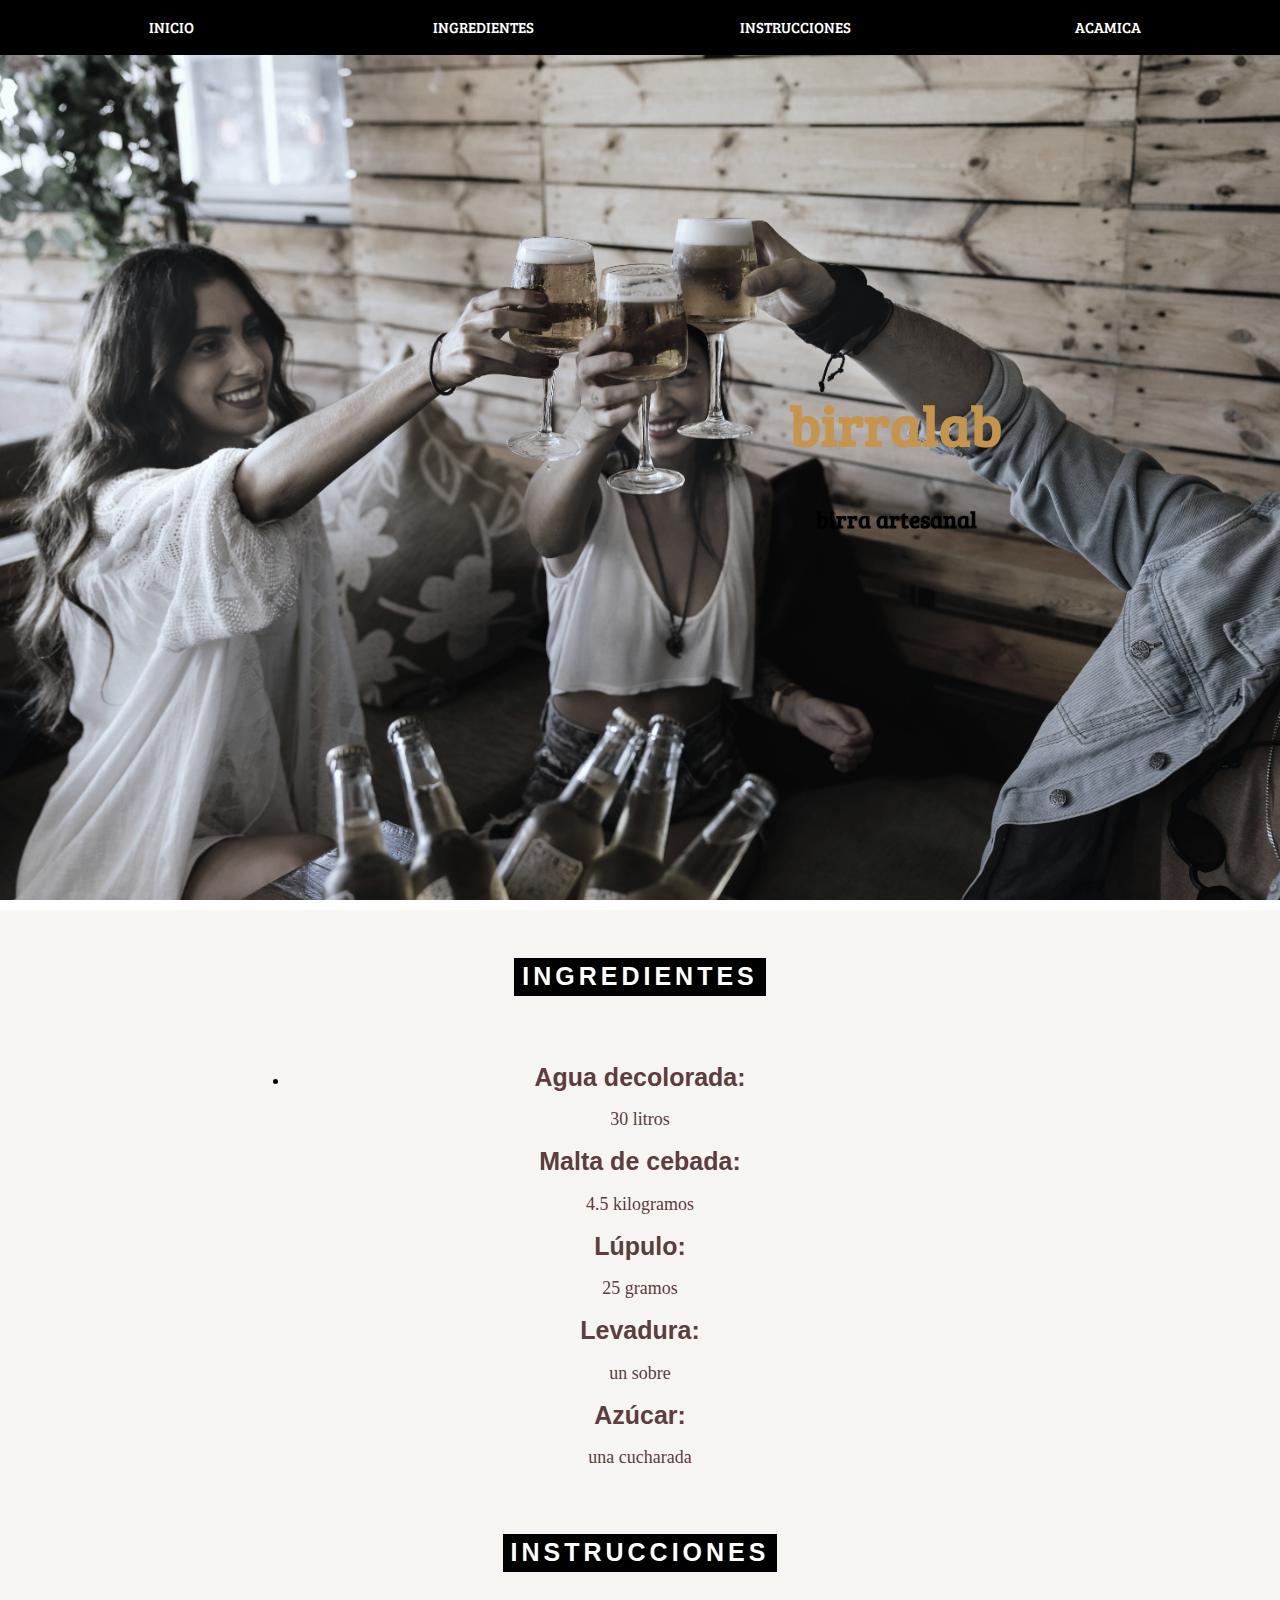
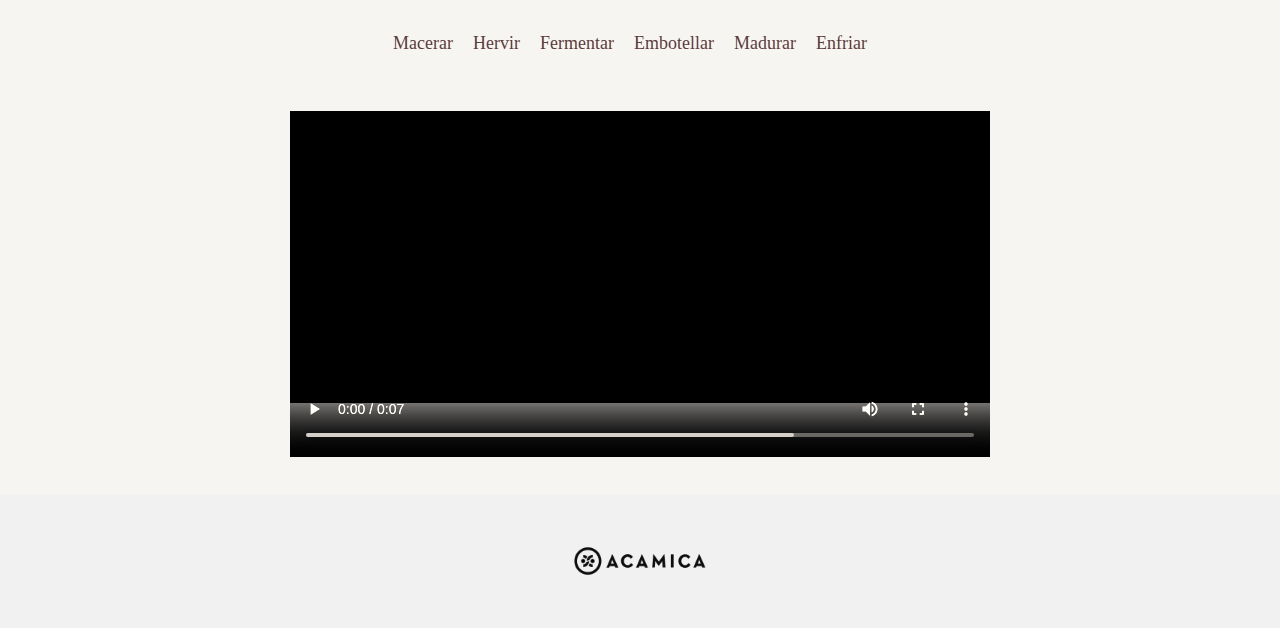
<file: index.html>
<!-- Esto es un comentario -->
<!-- Los comentarios en mayuscula indican que hay algo que completar en ese lugar. Los comentarios en minuscula son puramente indicativos -->

<!DOCTYPE html>
<html>
  <!-- Aca empieza el encabezado de la pagina -->
  <head>
    <title>Birra Lab</title>
    <meta charset="UTF-8">
    <meta name="viewport" content="width=device-width, initial-scale=1">
    <link rel="stylesheet" type=text/css href="css/extras.css">
    <link rel="stylesheet" type=text/css href="css/style.css">
    <link href="https://fonts.googleapis.com/css?family=Bree+Serif" rel="stylesheet">
  </head>
  <!-- Aca termina el encabezado de la pagina -->


  <!-- Aca empieza el cuerpo. Desde aca se ve el contenido de la pagina-->
  <body>
    <!-- Aca empieza la barra superior -->
    <div class="fijar-navegacion">
      <div class="fila padding color-negro">
        <div class="columna s3">
          <a href="#" class="boton bloque color-negro">INICIO</a>
        </div>
        <div class="columna s3">
          <a href="#ingredientes" class="boton bloque color-negro">INGREDIENTES</a>
        </div>
        <div class="columna s3">
          <a href="#instrucciones" class="boton bloque color-negro">INSTRUCCIONES</a>
        </div>
        <div class="columna s3"><a href="https://www.acamica.com" class="boton bloque color-negro">ACAMICA</a></div>
      </div>
    </div>
    <!-- Aca termina la barra superior -->


    <!-- Aca empieza el encabezado con la imagen de fondo -->
    <header class="imagen-fondo container escala-grises-50" id="home">
      <div class="alinear-derecha centrar" style="width:60%">
        <!-- AGREGAR EL TITULO PRINCIPAL DE LA PAGINA EN LA LINEA DE ABAJO-->
        <h1>birralab</h1>

        <!-- AGREGAR EL SUBTITULO PRINCIPAL DE LA PAGINA EN LA LINEA DE ABAJO-->
        <h2>birra artesanal</h2>


      </div>
    </header>
    <!-- Aca termina el encabezado con la imagen de fondo -->


    <!-- Aca empieza la seccion Ingredientes -->
    <div class="color-arena escala-grises-75">
      <div class="container" id="ingredientes">
        <div class="contenido" style="max-width:700px">
          <h3 class="centrar padding-48"><span class="tag espacio-letras">INGREDIENTES</span></h3>
          <!-- COMPLETAR CON LOS INGREDIENTES PARA HACER CERVEZA EN LAS LINEAS DE ABAJO-->
          <p>
            <li>
              <ul><h3>Agua decolorada:</h3> 30 litros</ul>
            <ul><h3>Malta de cebada:</h3> 4.5 kilogramos</ul>
            <ul><h3>Lúpulo:</h3> 25 gramos</ul>
            <ul><h3>Levadura:</h3> un sobre</ul>
            <ul><h3>Azúcar:</h3> una cucharada</ul>
          </li>
          </p>

        </div>
      </div>
      <!-- Aca termina la seccion Ingredientes -->


      <!-- Aca empieza la seccion Instrucciones -->
      <div class="container" id="instrucciones" style="padding-bottom:32px;">
        <div class="contenido" style="max-width:700px">
          <h3 class="centrar padding-48"><span class="tag espacio-letras">INSTRUCCIONES</span></h3>


          <ul id="pasoAPaso" class="font-size"></ul>
          <video class="sepia" style="width:100%;height:400px;" src="videos/inicio.mp4" id="myvideo" controls style="background:black"></video>
        </div>
      </div>
    </div>
    <!-- Aca termina la seccion Instrucciones -->


    <!-- Aca comienza el pie de pagina -->
    <footer class="centrar color-gris-claro padding-48">
      <a href="https://www.acamica.com" target="_blank"><img alt="Logo de Acamica" src="img/logo.png" style="max-width:150px"></a>
    </footer>
    <!-- Aca termina el pie de pagina -->


    <!-- Aca empieza el codigo JavaScript -->
    <script src="js/script.js"></script>
    <script>
      window.onload = function(){

        //----ORDENAR LAS FUNCIONES A CONTINUACION DE ACUERDO A COMO SE REALIZA LA CERVEZA
        macerar();
        hervir();
        fermentar();
        embotellar();
        madurar();
        enfriar();

        //----FIN DE FUNCIONES A ORDENAR

        //NO MODIFICAR
        play();
        check();
      }
    </script>
    <!-- Aca termina el codigo JavaScript -->
  </body>
  <!-- Aca termina el cuerpo de la pagina -->
</html>
</file>
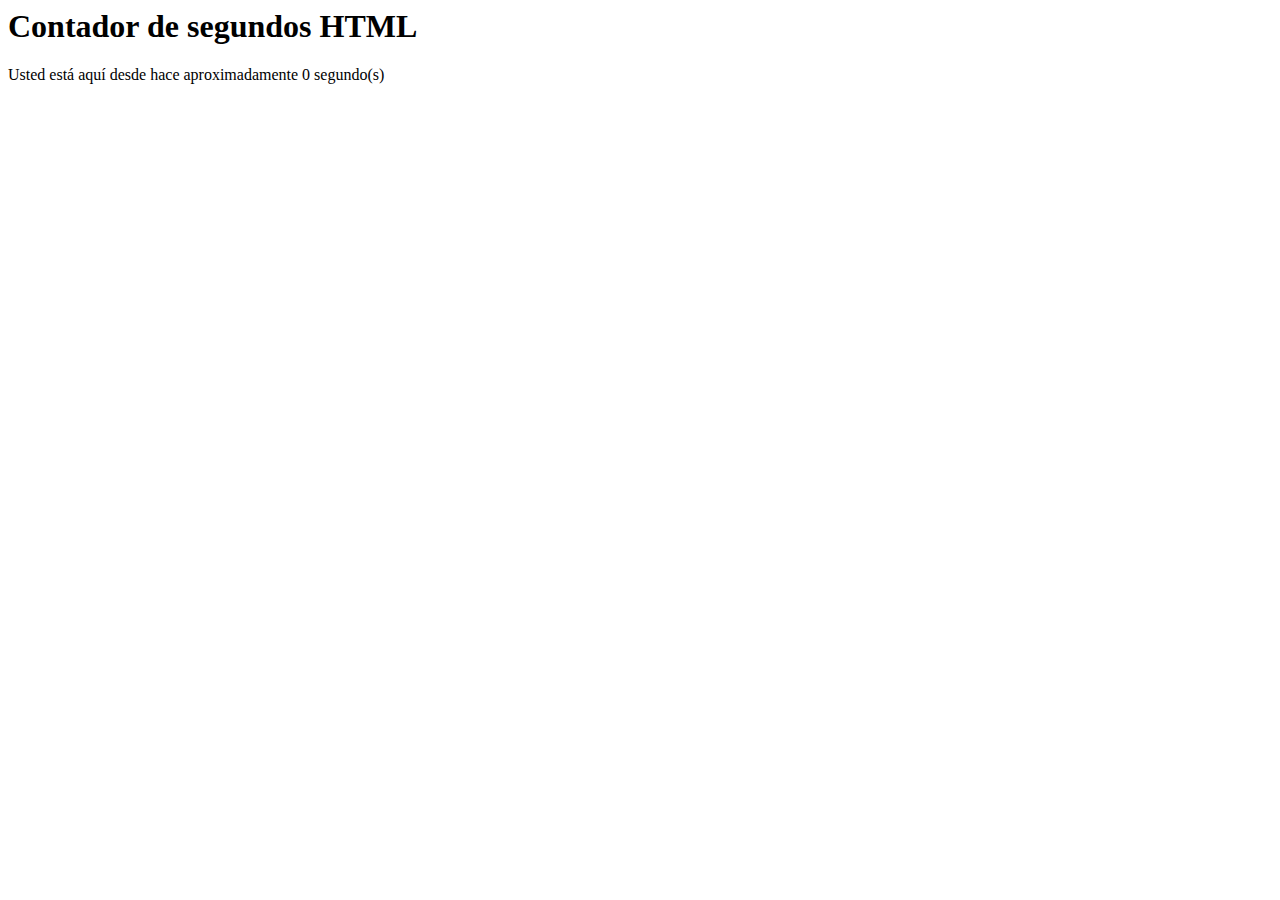
<file: prueba.html>
<html>
<head>
  <meta charset="UTF-8">
  <title>Demostración de Eventos Periódicos</title>
</head>
<body>
  <h1>Contador de segundos HTML</h1>

  <p>Usted está aquí desde hace aproximadamente <span class="contador">0</span> segundo(s)</p>

  <script src="http://code.jquery.com/jquery-1.11.0.min.js"></script>
  <script>
     var contador = 0;
     function refrescarContador() {
        $('.contador').html(contador);
     }
     function incrementarContador() {
        contador++;
</file>
<file: css/extras.css>
html {
    box-sizing: border-box
}
*,
*:before,
*:after {
    box-sizing: inherit
}

html {
    -ms-text-size-adjust: 100%;
    -webkit-text-size-adjust: 100%
}
body {
    margin: 0
}
article,
aside,
details,
figcaption,
figure,
footer,
header,
main,
menu,
nav,
section,
summary {
    display: block
}
audio,
canvas,
progress,
video {
    display: inline-block
}
progress {
    vertical-align: baseline
}
audio:not([controls]) {
    display: none;
    height: 0
}
[hidden],
template {
    display: none
}
a {
    background-color: transparent;
    -webkit-text-decoration-skip: objects
}
a:active,
a:hover {
    outline-width: 0
}
abbr[title] {
    border-bottom: none;
    text-decoration: underline;
    text-decoration: underline dotted
}
dfn {
    font-style: italic
}
mark {
    background: #ff0;
    color: #000
}
small {
    font-size: 80%
}
sub,
sup {
    font-size: 75%;
    line-height: 0;
    position: relative;
    vertical-align: baseline
}
sub {
    bottom: -0.25em
}
sup {
    top: -0.5em
}
figure {
    margin: 1em 40px
}
img {
    border-style: none
}
svg:not(:root) {
    overflow: hidden
}
code,
kbd,
pre,
samp {
    font-family: monospace, monospace;
    font-size: 1em
}
hr {
    box-sizing: content-box;
    height: 0;
    overflow: visible
}
button,
input,
select,
textarea {
    font: inherit;
    margin: 0
}
optgroup {
    font-weight: bold
}
button,
input {
    overflow: visible
}
button,
select {
    text-transform: none
}
button,
html [type=button],
[type=reset],
[type=submit] {
    -webkit-appearance: button
}
button::-moz-focus-inner,
[type=button]::-moz-focus-inner,
[type=reset]::-moz-focus-inner,
[type=submit]::-moz-focus-inner {
    border-style: none;
    padding: 0
}
button:-moz-focusring,
[type=button]:-moz-focusring,
[type=reset]:-moz-focusring,
[type=submit]:-moz-focusring {
    outline: 1px dotted ButtonText
}
fieldset {
    border: 1px solid #c0c0c0;
    margin: 0 2px;
    padding: .35em .625em .75em
}
legend {
    color: inherit;
    display: table;
    max-width: 100%;
    padding: 0;
    white-space: normal
}
textarea {
    overflow: auto
}
[type=checkbox],
[type=radio] {
    padding: 0
}
[type=number]::-webkit-inner-spin-button,
[type=number]::-webkit-outer-spin-button {
    height: auto
}
[type=search] {
    -webkit-appearance: textfield;
    outline-offset: -2px
}
[type=search]::-webkit-search-cancel-button,
[type=search]::-webkit-search-decoration {
    -webkit-appearance: none
}
::-webkit-input-placeholder {
    color: inherit;
    opacity: 0.54
}
::-webkit-file-upload-button {
    -webkit-appearance: button;
    font: inherit
}
/* End extract */

html,
body {
    font-family: Verdana, sans-serif;
    font-size: 15px;
    line-height: 1.5
}
html {
    overflow-x: hidden
}

.serif {
    font-family: serif
}


.espacio-letras {
    letter-spacing: 4px
}

hr {
    border: 0;
    border-top: 1px solid #eee;
    margin: 20px 0
}

.imagen {
    max-width: 100%;
    height: auto
}

img {
    margin-bottom: -5px
}
a {
    color: inherit
}

.table{
    border-collapse: collapse;
    border-spacing: 0;
    width: 100%;
    display: table
}


.boton {
    border: none;
    display: inline-block;
    outline: 0;
    padding: 8px 16px;
    vertical-align: middle;
    overflow: hidden;
    text-decoration: none;
    color: inherit;
    background-color: inherit;
    text-align: center;
    cursor: pointer;
    white-space: nowrap
}

.boton {
    -webkit-touch-callout: none;
    -webkit-user-select: none;
    -khtml-user-select: none;
    -moz-user-select: none;
    -ms-user-select: none;
    user-select: none
}

.boton:disabled {
    cursor: not-allowed;
    opacity: 0.3
}

.tag {
    background-color: #000;
    color: #fff;
    display: inline-block;
    padding-left: 8px;
    padding-right: 8px;
    text-align: center
}

.container {
    position: relative
}

.bloque {
    display: block;
    width: 100%
}

.fila:after,
.fila:before{
    content: "";
    display: table;
    clear: both
}

.columna{
    float: left;
    width: 100%
}

.columna.s3 {
    width: 24.99999%
}


.contenido {
    max-width: 980px;
    margin: auto
}

.fijar-navegacion{
    position: fixed;
    width: 100%;
    z-index: 1
}

.fijar-navegacion {
    top: 0
}


.alinear-derecha {
    position: absolute;
    top: 50%;
    right: 0%;
    transform: translate(0%, -50%);
    -ms-transform: translate(0%, -50%)
}

.container:hover .w3-display-hover {
    display: block
}
.container:hover span.w3-display-hover {
    display: inline-block
}

.contenedor {
    padding: 0.01em 16px
}

.card {
    box-shadow: 0 2px 5px 0 rgba(0, 0, 0, 0.16), 0 2px 10px 0 rgba(0, 0, 0, 0.12)
}

@keyframes w3-spin {
    0% {
        transform: rotate(0deg)
    }
    100% {
        transform: rotate(359deg)
    }
}

.escala-grises-75 {
    filter: grayscale(75%)
}

.sepia {
    filter: sepia(75%)
}

.centrar {
    text-align: center!important
}

.padding {
    padding: 8px 16px!important
}

.padding-48 {
    padding-top: 48px!important;
    padding-bottom: 48px!important
}
.padding-64 {
    padding-top: 64px!important;
    padding-bottom: 64px!important
}

.boton:hover {
    color: #000!important;
    background-color: #ccc!important
}

.color-negro{
    color: #fff!important;
    background-color: #000!important
}

.color-gris-claro{
    color: #000!important;
    background-color: #f1f1f1!important
}

.color-blanco{
    color: #fff!important
}

.color-gris{
    color: #757575!important
}

.escala-grises-50 {
    filter: grayscale(50%)
}

.color-arena{
    color:#000!important;
    background-color:#fdf5e6!important
}

.font-size{
    font-size:18px!important
}

ul {
    margin: 0;
    padding: 0;
    list-style-type: none;
    text-align: center;
}
ul li {
    margin-right: 20px;
    display: inline;
}
ul li a {
    text-decoration: none;
    padding: .5em 2em;
    color: #fff;
    background-color: #036;
}
ul li a:hover {
    color: #fff;
    background-color: #369;
}

.menu {
    display: none;
}
</file>
<file: css/style.css>
body,
html {
    height: 100%;
    font-family: "Bree Serif", sans-serif;
}
.imagen-fondo {
    background-position: center;
    background-size: cover;
    background-image: url("../img/background_4.jpg");
    min-height: 100%;
}

h1 {
    font-size: 56px;
    color: #F18F01;
}

h2 {

}

h3 {
    font-size: 25px;
    font-family: "Segoe UI", Arial, sans-serif;
    font-weight: 600;
    margin: 10px 0;
}

h4 {

}

p {

}

ul {
  color: brown;
  font-size: 18px;
  font-family: serif;
}
</file>
